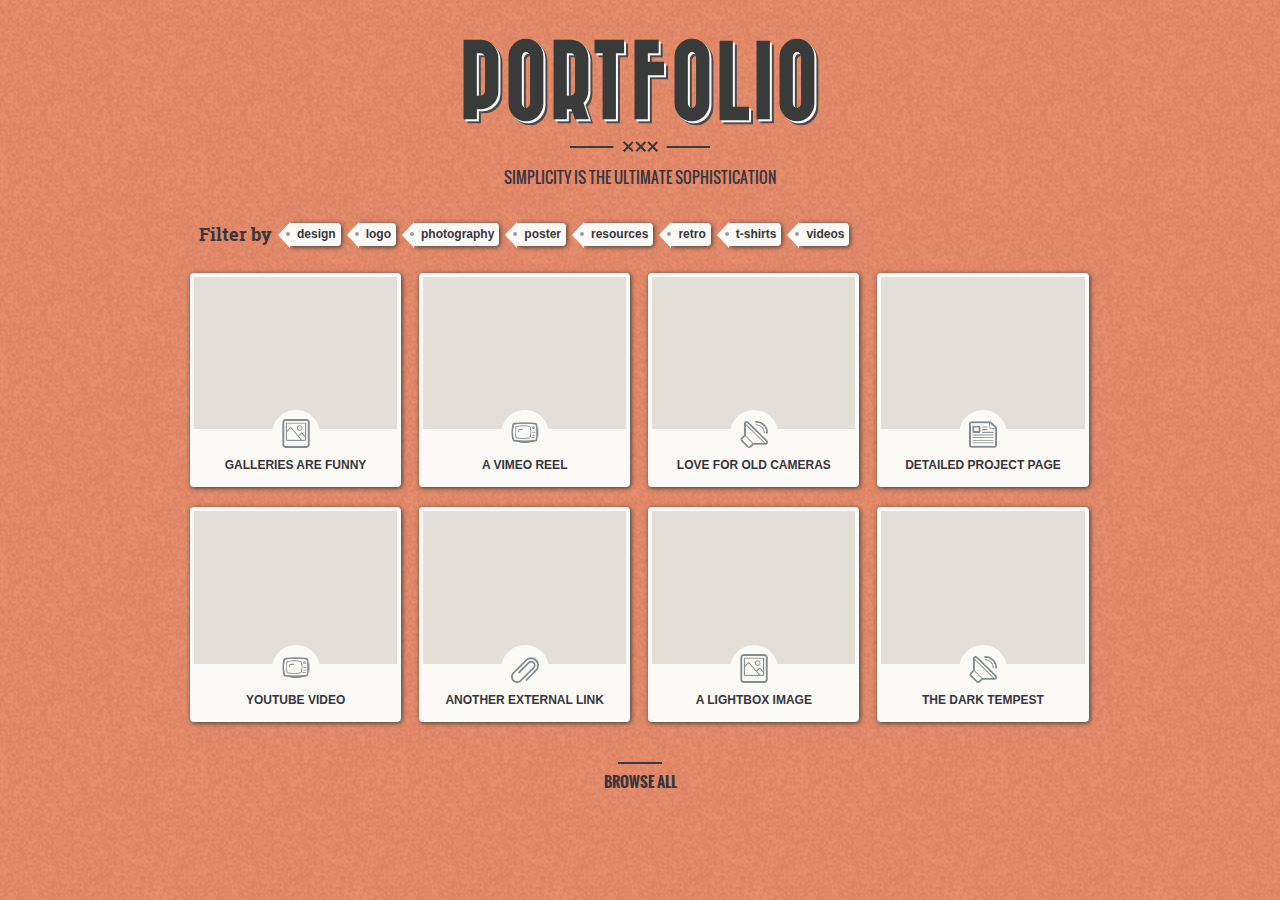
<file: class-work/index.html>
<!DOCTYPE html>
<html lang="en">
<head>
    <meta charset="UTF-8">
    <link rel="stylesheet" href="css/index.css">
    <title>Title</title>
</head>
<body>
<div class="container">
    <header>
        <h1>PORTFOLIO</h1>
        <p>SIMPLICITY IS THE ULTIMATE SOPHISTICATION</p>
    </header>
    <main>
        <nav>
            <h4>Filter by</h4>
            <div class="nav-unit">
                <a href="#">design</a>
            </div>
            <div class="nav-unit">
                <a href="#">logo</a>
            </div>
            <div class="nav-unit">
                <a href="#">photography</a>
            </div>
            <div class="nav-unit">
                <a href="#">poster</a>
            </div>
            <div class="nav-unit">
                <a href="#">resources</a>
            </div>
            <div class="nav-unit">
                <a href="#">retro</a>
            </div>
            <div class="nav-unit">
                <a href="#">t-shirts</a>
            </div>
            <div class="nav-unit">
                <a href="#">videos</a>
            </div>
        </nav>
        <div class="wrapper">
            <div class="portfolio-unit">
                <img src="images/unit-image.jpg">
                <p class="unit-photo">GALLERIES ARE FUNNY</p>
            </div>
            <div class="portfolio-unit">
                <img src="images/unit-image.jpg">
                <p class="unit-tv" id="tv">A VIMEO REEL</p>
            </div>
            <div class="portfolio-unit">
                <img src="images/unit-image.jpg">
                <p class="unit-sound">LOVE FOR OLD CAMERAS</p>
            </div>
            <div class="portfolio-unit">
                <img src="images/unit-image.jpg">
                <p class="unit-note">DETAILED PROJECT PAGE</p>
            </div>
            <div class="portfolio-unit">
                <img src="images/unit-image.jpg">
                <p class="unit-tv" id="tv2">YOUTUBE VIDEO</p>
            </div>
            <div class="portfolio-unit">
                <img src="images/unit-image.jpg">
                <p class="unit-clip">ANOTHER EXTERNAL LINK</p>
            </div>
            <div class="portfolio-unit">
                <img src="images/unit-image.jpg">
                <p class="unit-photo">A LIGHTBOX IMAGE</p>
            </div>
            <div class="portfolio-unit">
                <img src="images/unit-image.jpg">
                <p class="unit-sound">THE DARK TEMPEST</p>
            </div>
        </div>
        <a href="#" class="browse">
            Browse all
        </a>
    </main>
</div>
</body>
</html>
</file>
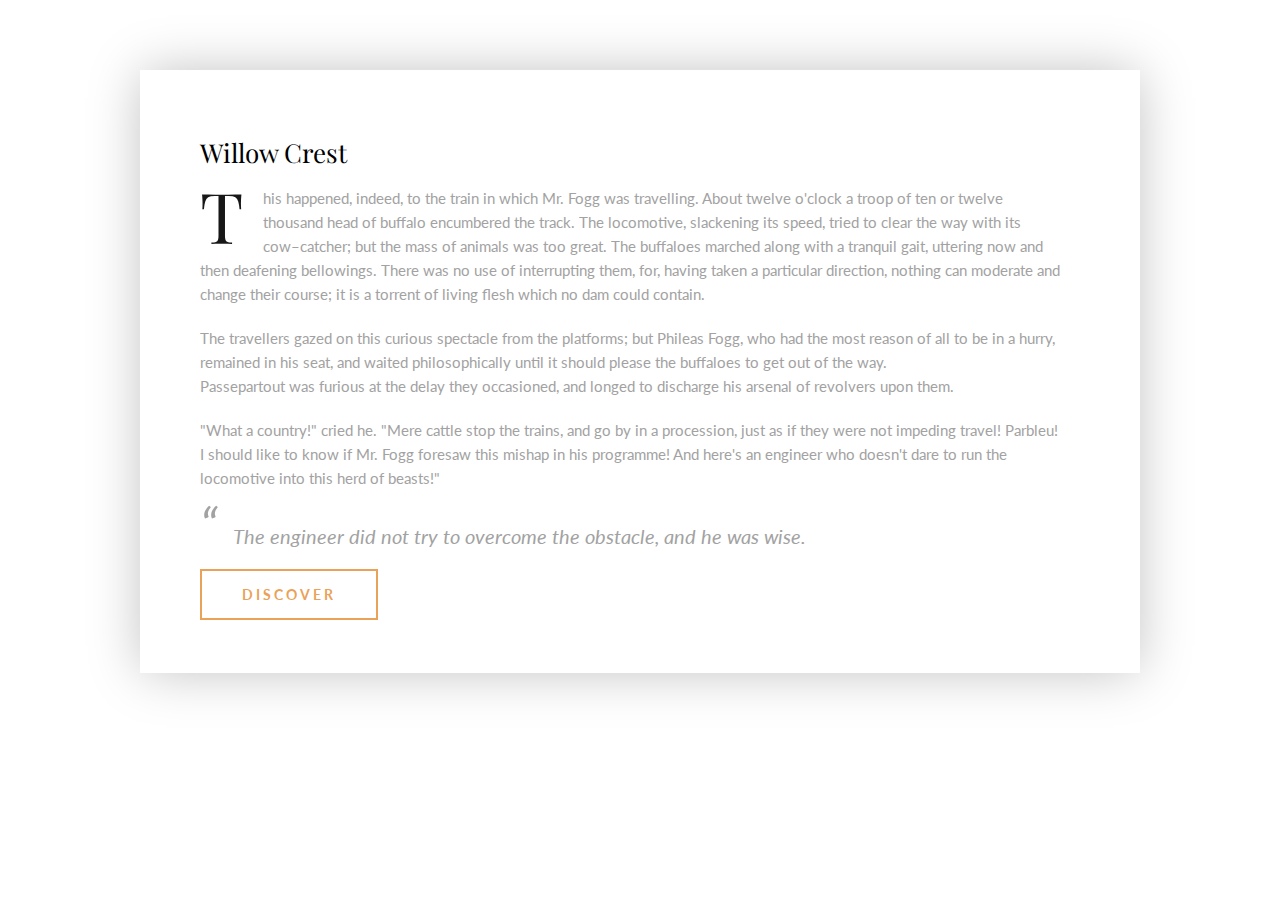
<file: home-work1/index.html>
<!DOCTYPE html>
<html lang="en">
<head>
    <meta charset="UTF-8">
    <link href="https://fonts.googleapis.com/css?family=Lato:300,300i,700|Playfair+Display&display=swap" rel="stylesheet">
    <link href="css/index.css" rel="stylesheet">
    <title>Title</title>
</head>
<body>
<main>
    <div class="container">
        <section>
            <h4>
                Willow Crest
            </h4>
            <p class="clearfix"> <span class="capital-letter">T</span>
                his happened, indeed, to the train in which Mr. Fogg was travelling. About twelve o'clock a troop of ten
                or twelve thousand head of buffalo encumbered the track. The locomotive, slackening its speed, tried to
                clear the way with its cow–catcher; but the mass of animals was too great. The buffaloes marched along
                with a tranquil gait, uttering now and then deafening bellowings. There was no use of interrupting them,
                for, having taken a particular direction, nothing can moderate and change their course; it is a torrent
                of living flesh which no dam could contain.
            </p>
            <p>
                The travellers gazed on this curious spectacle from the platforms; but Phileas Fogg, who had the most
                reason of all to be in a hurry, remained in his seat,  and waited philosophically until it should please
                the buffaloes to get out of the way.<br> Passepartout was furious at the delay they occasioned, and longed
                to discharge his arsenal of revolvers upon them.
            </p>
            <p>
                "What a country!" cried he. "Mere cattle stop the trains, and go by in a procession, just as if they were
                not impeding travel! Parbleu! I should like to know if Mr. Fogg foresaw this mishap in his programme!
                And here's an engineer who doesn't dare to run the locomotive into this herd of beasts!"
            </p>
            <p>
                <span class="quotes">	&#8220;</span>
                The engineer did not try to overcome the obstacle, and he was wise.
            </p>
            <a href="#">
                Discover
            </a>
        </section>
    </div>
</main>
</body>
</html>
</file>
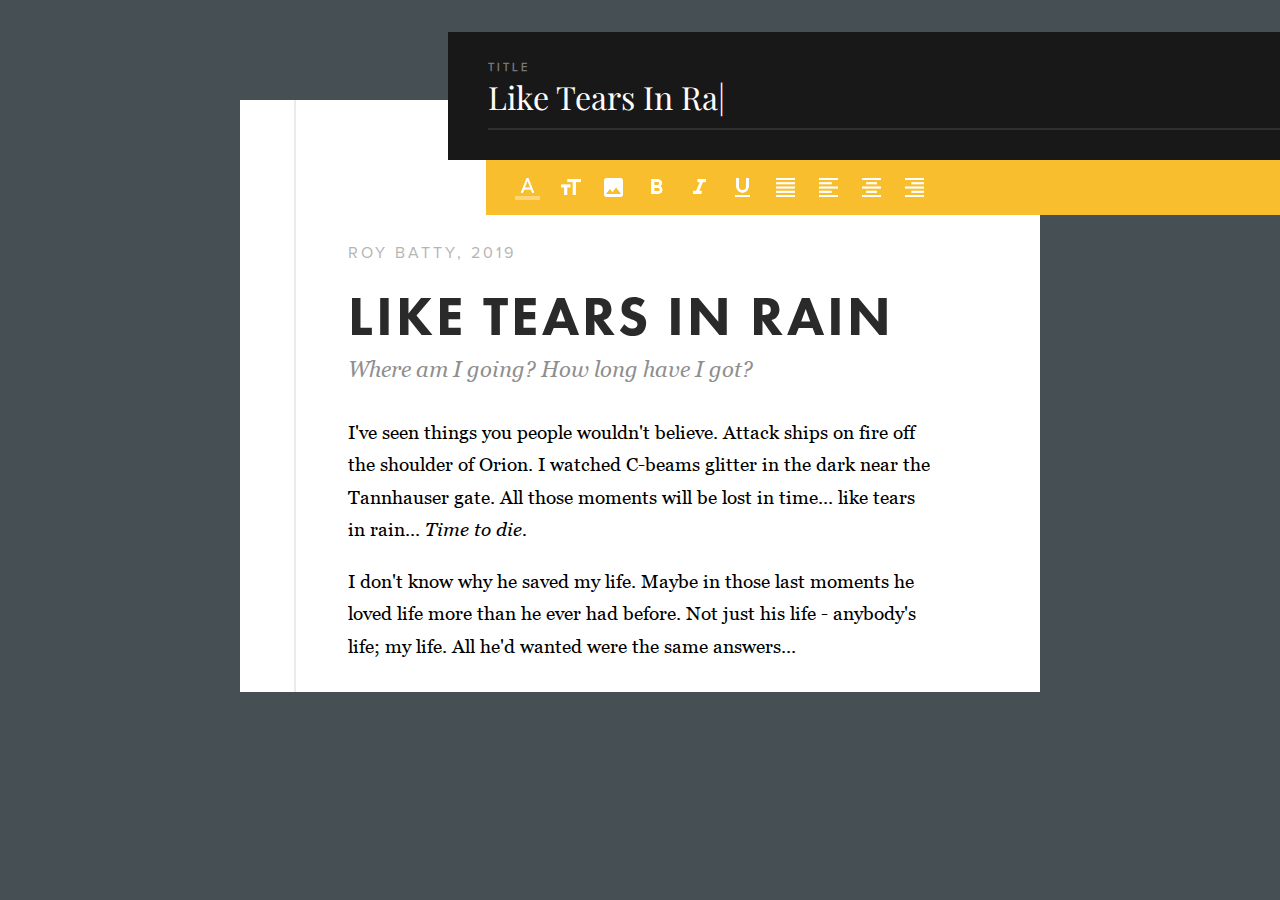
<file: home-work2/index.html>
<!DOCTYPE html>
<html lang="en">
<head>
    <meta charset="UTF-8">
    <link href="css/index.css" rel="stylesheet">
    <link href="https://fonts.googleapis.com/css?family=Playfair+Display&display=swap" rel="stylesheet">
    <title>Title</title>
</head>
<body>
<header>
    <div class="header-title">
        <h4>title</h4>
        <h2>Like Tears In Ra|</h2>
    </div>
    <div class="header-list">
        <ul>
            <li>
                <a href="#" class="list-unit1">
                    <img src="images/ic_tex.png">
                </a>
            </li>
            <li>
                <a href="#" class="list-unit1">
                    <img src="images/ic_size.png">
                </a>
            </li>
            <li>
                <a href="#" class="list-unit1">
                    <img src="images/ic_photo.png">
                </a>
            </li>
            <li>
                <a href="#" class="list-unit1">
                    <img src="images/ic_bold.png">
                </a>
            </li>
            <li>
                <a href="#" class="list-unit1">
                    <img src="images/ict_italic.png">
                </a>
            </li>
            <li>
                <a href="#" class="list-unit1">
                    <img src="images/ic_underline.png">
                </a>
            </li>
            <li>
                <a href="#" class="list-unit1">
                    <img src="images/ict_align_justify.png">
                </a>
            </li>
            <li>
                <a href="#" class="list-unit1">
                    <img src="images/ict_align_left.png">
                </a>
            </li>
            <li>
                <a href="#" class="list-unit1">
                    <img src="images/ic_align_center.png">
                </a>
            </li>
            <li>
                <a href="#" class="list-unit1">
                    <img src="images/ic_align_right.png">
                </a>
            </li>
        </ul>
    </div>
</header>
<div class="container">
    <main>
        <section>
            <h3>Roy Batty, 2019</h3>
            <h1>Like Tears in Rain</h1>
            <p class="italic-text">
                Where am I going? How long have I got?
            </p>
            <p class="section-text">
                I've seen things you people wouldn't believe. Attack ships on fire off the shoulder of Orion. I watched
                C-beams glitter in the dark near the Tannhauser gate. All those moments will be lost in time...
                like tears in rain... <span>Time to die.</span>
            </p>
            <p class="section-text">
                I don't know why he saved my life. Maybe in those last moments he loved life more than he ever had before.
                Not just his life - anybody's life; my life. All he'd wanted were the same answers...
            </p>
        </section>
    </main>
</div>
</body>
</html>
</file>
<file: class-work/css/index.css>
@font-face {
    font-family: Bazar;
    src: url(../fonts/Bazar.ttf) format('truetype');
}
@font-face {
    font-family: Oswald;
    font-weight: 400;
    src: url(../fonts/Oswald-Regular.ttf) format('truetype');
}
@font-face {
    font-family: Oswald;
    font-weight: 800;
    src: url(../fonts/Oswald-Bold.ttf) format('truetype');
}
@font-face {
    font-family: robotoslabregular;
    font-weight: 400;
    src: url(../fonts/robotoslabbold.ttf) format('truetype');
}
@font-face {
    font-family: robotoslabregular;
    font-weight: 800;
    src: url(../fonts/robotoslabbold.ttf) format('truetype');
}
* {
    margin: 0;
    padding: 0;
    line-height: 1;
    box-sizing: border-box;
}
body{
    background-image: url("../images/backgr.jpg");
    font-size: 0;
}
.container{
    width: 900px;
    margin: 0 auto;
}
header{
    padding: 40px 0;
}
h1, header p, .portfolio-unit p, main p, .browse{
    text-align: center;
    text-transform: uppercase;
}
h1, .nav-unit, .portfolio-unit p, .browse{
    position: relative;
}
h1:after, .nav-unit:after, .nav-unit:before, .portfolio-unit p:after, .portfolio-unit p:before, .browse:before{
    position: absolute;
    content: "";
}
h1{
    margin-bottom: 50px;
    font-size: 80px;
    font-family: "Bazar", sans-serif;
    color: #393a3a;
    text-shadow: 2px 2px  #fcfaf7, 4px 4px #484a4d;
    letter-spacing: 3px;
}
h1:after{
    background-image: url("../images/logo-img.png");
    background-size: contain;
    width: 140px;
    height: 14px;
    right: calc(50% - 70px);
    top: 100px;
}
header p, nav h4, nav a, .portfolio-unit p, main p, .browse{
    color: #38353e;
}
header p, main p, .browse{
    font-family: "Oswald", sans-serif;
    font-size: 15px;
}
nav{
    margin-bottom: 30px;
}
nav h4{
    font-size: 18px;
    font-weight: 400;
    font-family: "robotoslabregular", sans-serif;
}
.portfolio-unit, nav a {
    -webkit-box-shadow: 1px 1px 5px 0 rgba(56,58,60,1);
    -moz-box-shadow: 1px 1px 5px 0 rgba(56,58,60,1);
    box-shadow: 1px 1px 5px 0 rgba(56,58,60,1);
}
.nav-unit, nav h4{
    display: inline-block;
    margin: 0 9px;
    vertical-align: middle;
}
nav a, .portfolio-unit p{
    font-family: "robotoslabbold", sans-serif;
}
nav a, .portfolio-unit p{
    font-weight: 800;
}
nav a, .portfolio-unit, .portfolio-unit p:after{
    background-color: #fbfaf6;
}
nav a{
    padding: 4px 5px 5px 7px;
    font-size: 12px;
    text-decoration: none;
    border-radius: 0 4px 4px 0;
}
.nav-unit:after{
    width: 0;
    height: 0;
    border-style: solid;
    border-width: 13px 12px 13px 0;
    border-color: transparent #fbfaf6 transparent transparent;
    top: -6px;
    left: -12px;
}
.nav-unit:before{
    width: 4px;
    height: 4px;
    left: -4px;
    top: 4px;
    background-color: #959ca3;
    border-radius: 50%;
    z-index: 1;
}
.portfolio-unit{
    display: inline-block;
    vertical-align: top;
    margin: 0 9px 20px;
    width: 23%;
    border: 4px solid #fbfaf6;
    border-radius: 4px;
}
.wrapper{
    margin: 0 -9px 20px;
}
.portfolio-unit img{
    width: 100%;
}
.portfolio-unit p{
    padding: 30px 0 12px;
    font-size: 12px;
}
.portfolio-unit p:after{
    width: 48px;
    height: 48px;
    left: calc(50% - 24px);
    bottom: 25px;
    border-radius: 50%;
}
.portfolio-unit p:before{
    background-size: contain;
    width: 28px;
    left: calc(50% - 14px);
    bottom: 35px;
    z-index: 1;
}
.unit-photo:before{
    background-image: url("../images/photo.png");
    height: 29px;
}
.unit-tv:before{
    background-image: url("../images/tv.png");
    height: 21px;
}
#tv:before, #tv2:before{
    bottom: 40px;
}
.unit-sound:before{
    background-image: url("../images/sound.png");
}
.unit-note:before{
    background-image: url("../images/note.png");
}
.unit-clip:before{
    background-image: url("../images/clip.png");
    height: 26px;
}
.unit-sound:before, .unit-note:before{
    height: 27px;
}
.browse{
    display: block;
    padding-top: 12px;
    margin-bottom: 30px;
    font-weight: 800;
    text-decoration: none;
}
.browse:before{
    width: 44px;
    height: 2px;
    top: 0;
    left: calc(50% - 22px);
    background-color: #383a3c;
}
</file>
<file: home-work1/css/index.css>
*{
    margin: 0;
    padding: 0;
    line-height: 1;
    box-sizing: border-box;
}
.container{
    width: 1000px;
    margin: 0 auto;
}
section{
    padding: 70px 80px 70px 60px;;
    -webkit-box-shadow: 0 0 50px -2px rgba(0,0,0,0.25);
    -moz-box-shadow: 0 0 50px -2px rgba(0,0,0,0.25);
    box-shadow: 0 0 50px -2px rgba(0,0,0,0.25);
}
p{
    margin-bottom: 20px;
    font-family: 'Lato', sans-serif;
    line-height: 1.6;
    font-weight: 400;
    font-size: 15px;
    color: #a2a2a2;
}
.clearfix:after{
    content: "";
    clear: both;
    display: table;
}
main{
    margin: 70px 0;
}
h4, .capital-letter{
    font-family: 'Playfair Display', serif;
}
h4{
    margin-bottom: 20px;
    font-weight: 400;
    font-size: 26px;
}
.capital-letter{
    float: left;
    padding-right: 20px;
    margin-top: -6px;
    font-size: 70px;
    color: #171717;
}
p:nth-child(4){
    margin-bottom: 10px;
}
p:nth-child(5){
    margin-bottom: 35px;
    font-size: 20px;
    font-style: italic;
}
.quotes{
    margin-right: 12px;
    font-size: 50px;
}
a{
    padding: 15px 40px;
    font-family: 'Lato', sans-serif;
    font-weight: 700;
    text-transform: uppercase;
    font-size: 14px;
    letter-spacing: 3px;
    text-decoration: none;
    border: 2px solid #eaa258;
    color: #eaa258;
}
a:hover{
    background-color: #eaa258;
    color: #fff;
}
</file>
<file: home-work2/css/index.css>
@font-face {
    font-family: FuturaPT;
    font-weight: 800;
    src: url(../fonts/FuturaPTHeavy.otf);
}
@font-face {
    font-family: Georgia;
    font-weight: 400;
    src: url(../fonts/Georgia-regular.ttf);
}
@font-face {
    font-family: Georgia;
    font-weight: 400;
    font-style: italic;
    src: url(../fonts/Georgia-italic.ttf);
}
@font-face {
    font-family: ProximaNova;
    font-weight: 400;
    src: url(../fonts/ProximaNovaRegular.otf);
}
*{
    margin: 0;
    padding: 0;
    line-height: 1;
    box-sizing: border-box;
}
.container{
    width: 800px;
    margin: 0 auto;
    background-color: #fff;
}
body{
    background-color: #464f54;
}
main{
    padding-left: 54px;
}
header{
    position: relative;
    padding-top: 100px;
}
h4, h1, h3{
    text-transform: uppercase;
}
h4, h3{
    font-family: "ProximaNova", sans-serif;
}
h2{
    padding-bottom: 15px;
    font-family: 'Playfair Display', serif;
    font-weight: 400;
    font-size: 32px;
    border-bottom: 2px solid #303030;
    color: #fefefe;
}
h4{
    margin-bottom: 8px;
    letter-spacing: 3px;
    font-size: 11px;
    color: #777777;
}
.header-title{
    padding: 30px 0 30px 40px;
    width: 65%;
    background-color: #181818;
    top: 32%;
}
.header-title, .header-list{
    position: absolute;
    right: 0;
}
.header-list{
    font-size: 0;
    width: 62%;
    background-color: #f9be2d;
    top: 160%;
}
ul{
    padding: 10px 0 10px 20px;
}
ul li{
    display: inline-block;
    margin: 0 4px;
}
ul li a img{
    padding: 5px;
    width: 35px;
    height: 35px;
}
h3{
    margin-bottom: 28px;
    font-weight: 400;
    font-size: 16px;
    color: #b5b5b5;
    letter-spacing: 3px;
}
section{
    padding: 145px 0 10px 52px;
    margin-right: 110px;
    border-left: 2px solid #e8eced;
}
h1{
    margin-bottom: 15px;
    font-size: 55px;
    font-family: "FuturaPT", sans-serif;
    font-weight: 800;
    letter-spacing: 3px;
    color: #2a2a2a;
}
p{
    font-family: "Georgia", sans-serif;
    font-weight: 400;
}
.italic-text, .section-text span{
    font-style: italic;
}
.italic-text{
    margin-bottom: 35px;
    font-size: 22px;
    color: #8f8f8f;
}
.section-text{
    margin-bottom: 20px;
    font-size: 19px;
    line-height: 1.7;
}
</file>
